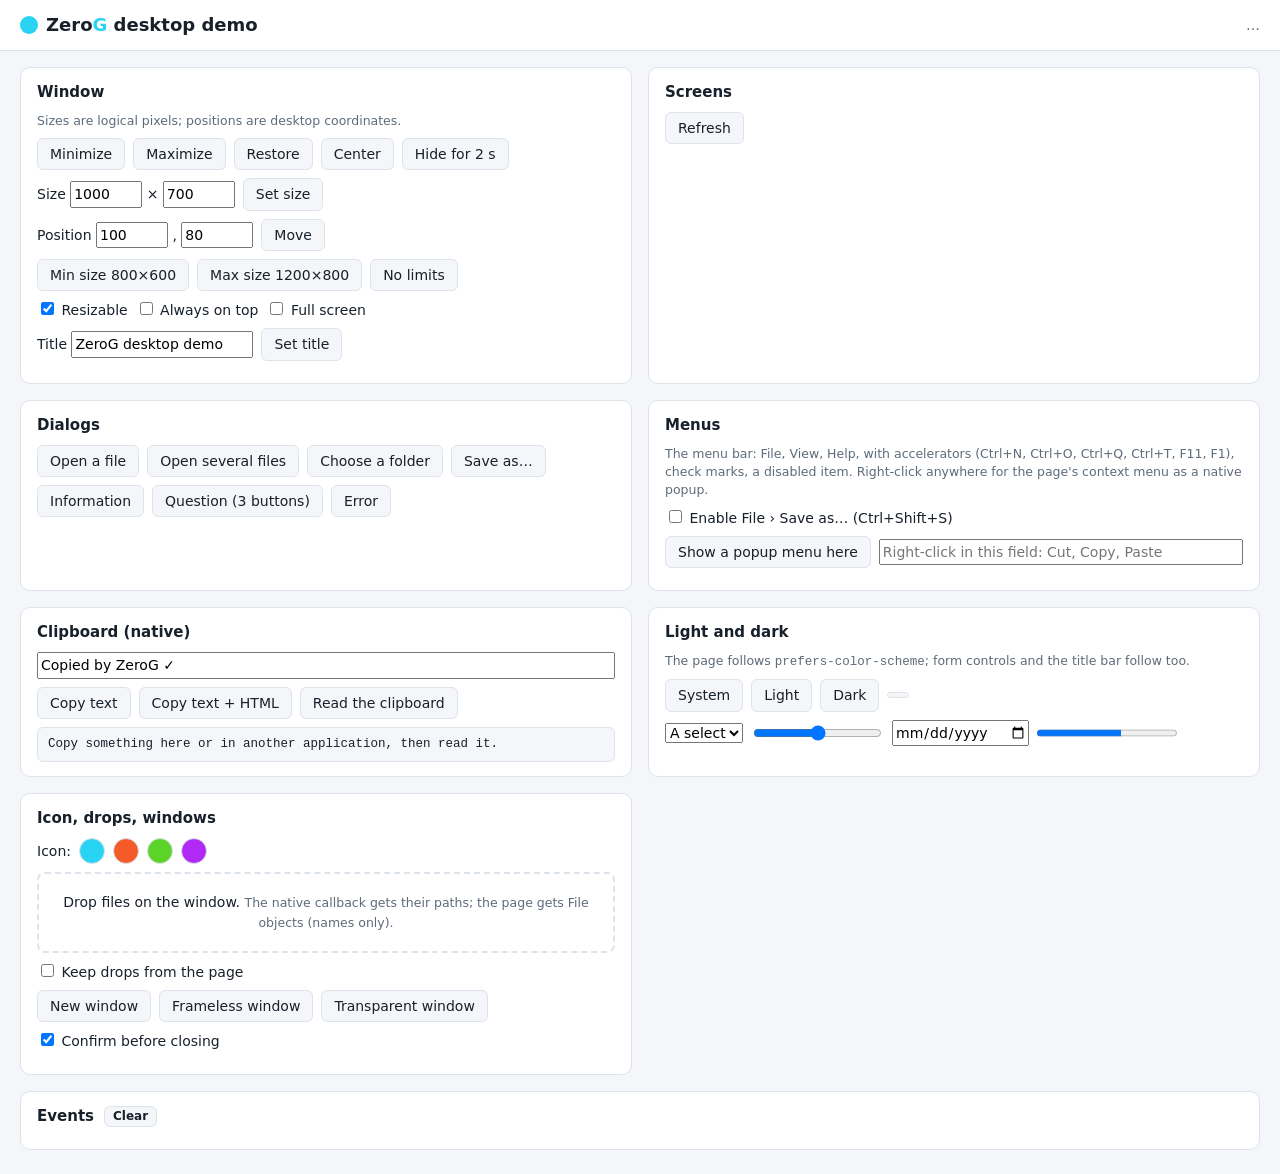
<file: examples/desktop/web/index.html>
<!DOCTYPE html>
<html lang="en">
<head>
<meta charset="utf-8">
<title>ZeroG desktop demo</title>
<link rel="stylesheet" href="style.css">
</head>
<body>
<header>
  <div class="brand"><span class="mark"></span><span>Zero<span class="accent">G</span> desktop demo</span></div>
  <div class="status" id="status">…</div>
</header>

<main>
  <section>
    <h2>Window</h2>
    <p class="hint">Sizes are logical pixels; positions are desktop coordinates.</p>
    <div class="row">
      <button data-call="minimize">Minimize</button>
      <button data-call="maximize">Maximize</button>
      <button data-call="restore">Restore</button>
      <button data-call="center">Center</button>
      <button id="hide">Hide for 2 s</button>
    </div>
    <div class="row">
      <label>Size <input id="width" type="number" value="1000"> × <input id="height" type="number" value="700"></label>
      <button id="setSize">Set size</button>
    </div>
    <div class="row">
      <label>Position <input id="x" type="number" value="100"> , <input id="y" type="number" value="80"></label>
      <button id="setPosition">Move</button>
    </div>
    <div class="row">
      <button id="minSize">Min size 800×600</button>
      <button id="maxSize">Max size 1200×800</button>
      <button id="noLimits">No limits</button>
    </div>
    <div class="row">
      <label><input type="checkbox" id="resizable" checked> Resizable</label>
      <label><input type="checkbox" id="onTop"> Always on top</label>
      <label><input type="checkbox" id="fullscreen"> Full screen</label>
    </div>
    <div class="row">
      <label>Title <input id="title" type="text" value="ZeroG desktop demo"></label>
      <button id="setTitle">Set title</button>
    </div>
  </section>

  <section>
    <h2>Screens</h2>
    <div class="row"><button id="refreshScreens">Refresh</button></div>
    <div id="screens" class="cards"></div>
  </section>

  <section>
    <h2>Dialogs</h2>
    <div class="row">
      <button data-call="openFile" data-arg="false">Open a file</button>
      <button data-call="openFile" data-arg="true">Open several files</button>
      <button data-call="openFolder">Choose a folder</button>
      <button data-call="saveFile">Save as…</button>
    </div>
    <div class="row">
      <button data-message="0">Information</button>
      <button data-message="1">Question (3 buttons)</button>
      <button data-message="2">Error</button>
    </div>
    <ul id="paths" class="paths"></ul>
  </section>

  <section>
    <h2>Menus</h2>
    <p class="hint">The menu bar: File, View, Help, with accelerators (Ctrl+N, Ctrl+O,
      Ctrl+Q, Ctrl+T, F11, F1), check marks, a disabled item. Right-click anywhere for the
      page's context menu as a native popup.</p>
    <div class="row">
      <label><input type="checkbox" id="enableSave"> Enable File › Save as… (Ctrl+Shift+S)</label>
    </div>
    <div class="row">
      <button id="popup">Show a popup menu here</button>
      <input type="text" placeholder="Right-click in this field: Cut, Copy, Paste" class="wide">
    </div>
  </section>

  <section>
    <h2>Clipboard (native)</h2>
    <div class="row">
      <input id="clipText" type="text" class="wide" value="Copied by ZeroG ✓">
    </div>
    <div class="row">
      <button id="copyText">Copy text</button>
      <button id="copyHTML">Copy text + HTML</button>
      <button id="paste">Read the clipboard</button>
    </div>
    <pre id="clipboard" class="output">Copy something here or in another application, then read it.</pre>
  </section>

  <section>
    <h2>Light and dark</h2>
    <p class="hint">The page follows <code>prefers-color-scheme</code>; form controls and
      the title bar follow too.</p>
    <div class="row">
      <button data-scheme="0">System</button>
      <button data-scheme="1">Light</button>
      <button data-scheme="2">Dark</button>
      <span id="scheme" class="pill"></span>
    </div>
    <div class="row">
      <select><option>A select</option><option>Second</option></select>
      <input type="range">
      <input type="date">
      <progress value="60" max="100"></progress>
    </div>
  </section>

  <section>
    <h2>Icon, drops, windows</h2>
    <div class="row">
      Icon:
      <button data-icon="0" class="swatch" style="--c:#29d3f4"></button>
      <button data-icon="1" class="swatch" style="--c:#f45b29"></button>
      <button data-icon="2" class="swatch" style="--c:#5bd329"></button>
      <button data-icon="3" class="swatch" style="--c:#b029f4"></button>
    </div>
    <div id="dropZone" class="drop">Drop files on the window. <span class="hint">The native
      callback gets their paths; the page gets File objects (names only).</span></div>
    <div class="row">
      <label><input type="checkbox" id="keepDrops"> Keep drops from the page</label>
    </div>
    <div class="row">
      <button data-window="normal">New window</button>
      <button data-window="frameless">Frameless window</button>
      <button data-window="transparent">Transparent window</button>
    </div>
    <div class="row">
      <label><input type="checkbox" id="confirmClose" checked> Confirm before closing</label>
    </div>
  </section>

  <section class="log-section">
    <h2>Events <button id="clearLog" class="small">Clear</button></h2>
    <ol id="log" class="log"></ol>
  </section>
</main>
<script src="app.js"></script>
</body>
</html>
</file>
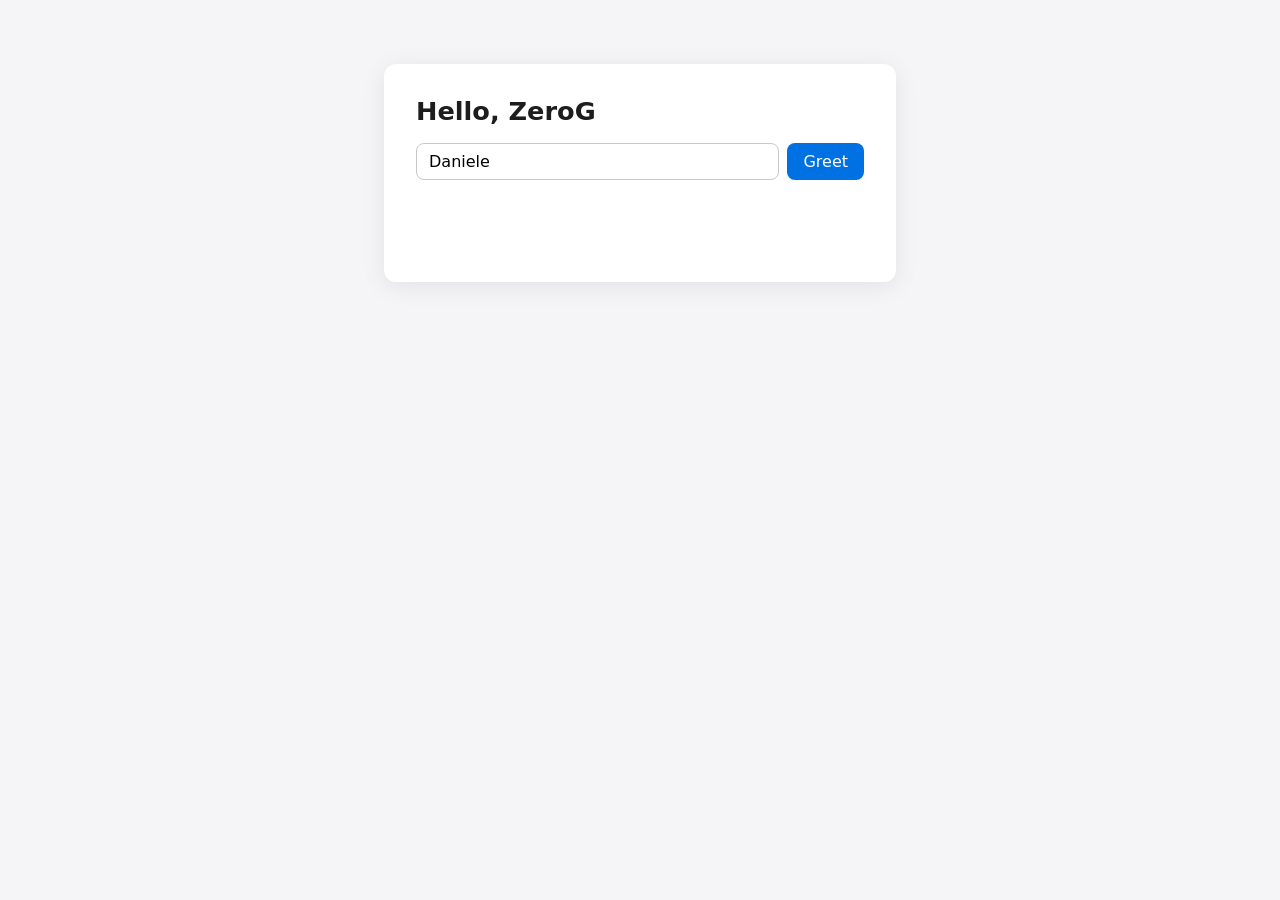
<file: examples/hello/web/index.html>
<!DOCTYPE html>
<html lang="en">
<head>
<meta charset="utf-8">
<title>Hello, ZeroG</title>
<link rel="stylesheet" href="style.css">
</head>
<body>
<main>
  <button id="close" title="Close">×</button>
  <h1>Hello, ZeroG</h1>
  <form id="form">
    <input id="name" value="Daniele" autocomplete="off">
    <button>Greet</button>
  </form>
  <p id="message"></p>
</main>
<script type="module" src="app.js"></script>
</body>
</html>
</file>
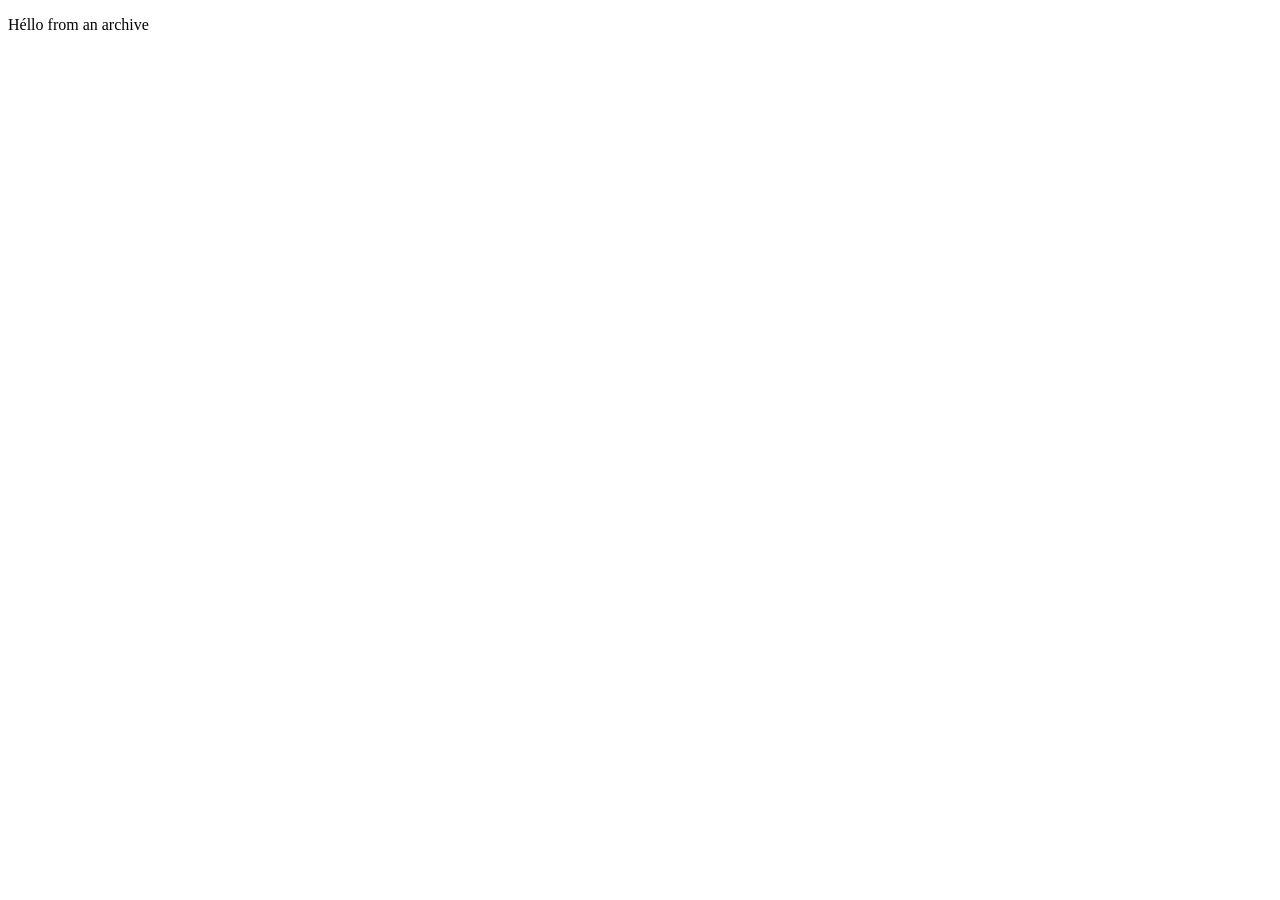
<file: tests/api/assets/index.html>
<!DOCTYPE html>
<html><head>
<meta charset="utf-8">
<title>Packed by assets.py</title>
<link rel="stylesheet" href="style/main.css">
</head><body>
<p id="text">Héllo from an archive</p>
<script src="js/app.js"></script>
</body></html>
</file>
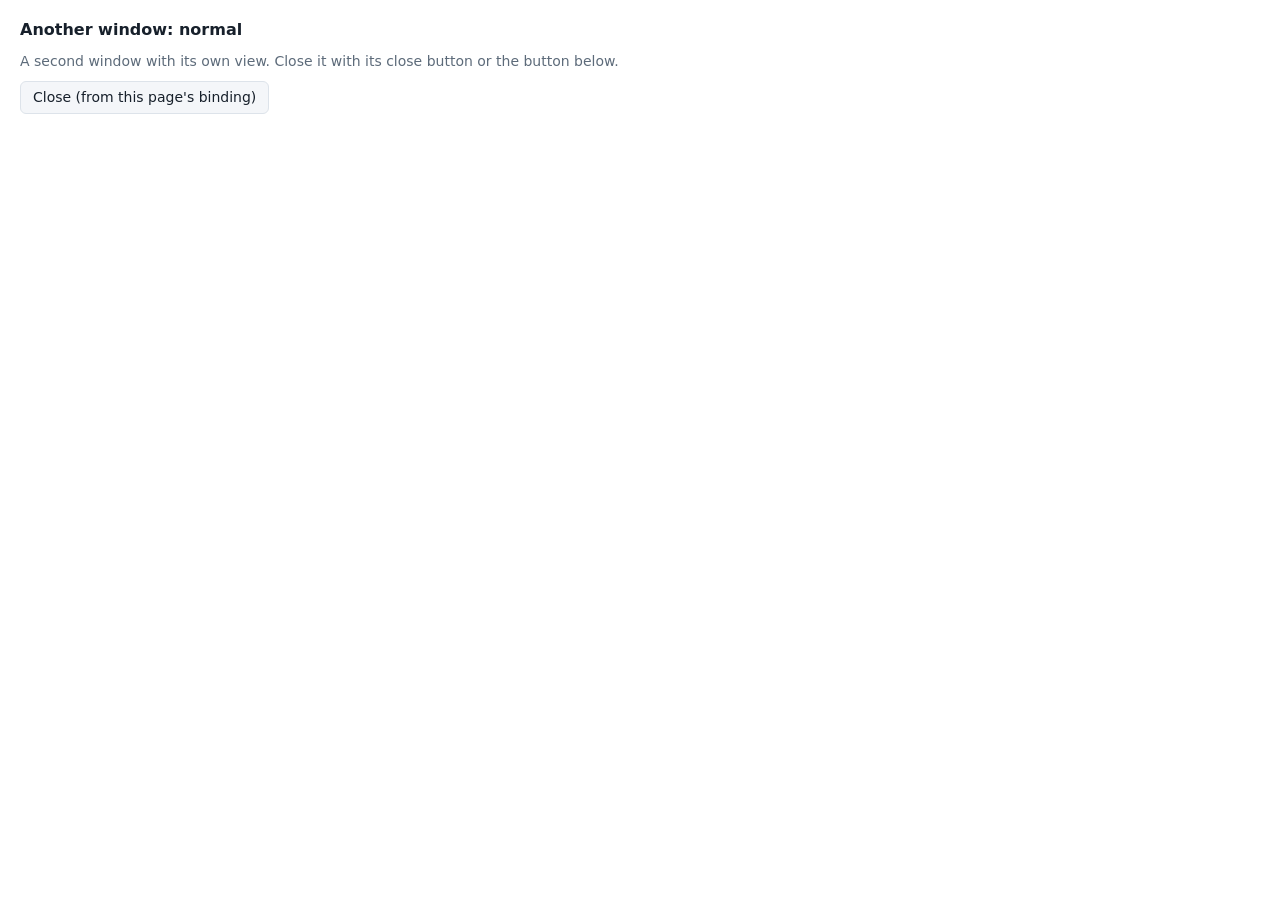
<file: examples/desktop/web/second.html>
<!DOCTYPE html>
<html lang="en">
<head>
<meta charset="utf-8">
<title>Another window</title>
<style>
  :root {
    color-scheme: light dark;
    --bg: #f4f6f9; --panel: #ffffff; --text: #17202b; --muted: #5d6b7a; --line: #dde3ea; --accent: #29d3f4;
    font: 14px/1.45 "Segoe UI", system-ui, sans-serif;
  }
  @media (prefers-color-scheme: dark) {
    :root { --bg: #11161c; --panel: #1a2129; --text: #e6edf3; --muted: #8b98a5; --line: #2b3540; }
  }
  html, body { margin: 0; height: 100%; }
  body { background: var(--panel); color: var(--text); }
  .content { box-sizing: border-box; height: 100%; padding: 18px 20px; display: flex; flex-direction: column; gap: 10px; }
  header { font-weight: 600; font-size: 16px; }
  .hint { color: var(--muted); }
  button {
    font: inherit; padding: 5px 12px; border-radius: 6px; align-self: flex-start;
    border: 1px solid var(--line); background: var(--bg); color: var(--text); cursor: pointer;
  }
  button:hover { border-color: var(--accent); }

  /* Frameless windows: the page draws the window's shape and its title bar,
     which moves the window (--zg-app-region: drag); its buttons stay buttons. */
  body.frameless { background: transparent; }
  body.frameless .content {
    background: var(--panel);
    border: 1px solid var(--line);
    border-radius: 12px;
  }
  body.frameless header { --zg-app-region: drag; cursor: grab; padding-bottom: 6px; border-bottom: 1px solid var(--line); }
  body.frameless button { --zg-app-region: no-drag; }
  /* Transparent: the desktop shows around the rounded card. */
  body.transparent { padding: 12px; box-sizing: border-box; }
  body.transparent .content { box-shadow: 0 8px 30px #0006; }
</style>
</head>
<body>
<div class="content">
  <header>Another window: <span id="kind"></span></header>
  <div class="hint" id="hint"></div>
  <button id="close">Close (from this page's binding)</button>
</div>
<script>
  const kind = new URLSearchParams(location.search).get("kind") || "normal";
  document.getElementById("kind").textContent = kind;
  if (kind !== "normal")
    document.body.classList.add("frameless");
  if (kind === "transparent")
    document.body.classList.add("transparent");
  document.getElementById("hint").textContent = kind === "normal"
    ? "A second window with its own view. Close it with its close button or the button below."
    : kind === "frameless"
      ? "No frame: drag the header (--zg-app-region: drag) to move it, its edges resize it."
      : "Transparent and frameless: the desktop shows around the card. Drag the header to move it.";
  document.getElementById("close").addEventListener("click", () => Second.close());
</script>
</body>
</html>
</file>
<file: examples/desktop/web/style.css>
:root {
  color-scheme: light dark;
  --bg: #f4f6f9;
  --panel: #ffffff;
  --text: #17202b;
  --muted: #5d6b7a;
  --line: #dde3ea;
  --accent: #29d3f4;
  --accent-text: #0b6f85;
  font: 14px/1.45 "Segoe UI", system-ui, sans-serif;
}

@media (prefers-color-scheme: dark) {
  :root {
    --bg: #11161c;
    --panel: #1a2129;
    --text: #e6edf3;
    --muted: #8b98a5;
    --line: #2b3540;
    --accent-text: #29d3f4;
  }
}

* { box-sizing: border-box; }

body {
  margin: 0;
  background: var(--bg);
  color: var(--text);
  transition: background .2s, color .2s;
}

header {
  display: flex;
  align-items: center;
  justify-content: space-between;
  padding: 12px 20px;
  border-bottom: 1px solid var(--line);
  background: var(--panel);
  position: sticky;
  top: 0;
  z-index: 1;
}

.brand { font-size: 18px; font-weight: 600; display: flex; align-items: center; gap: 8px; }
.brand .accent { color: var(--accent); }
.mark { width: 18px; height: 18px; border-radius: 50%; background: var(--accent); display: inline-block; }
.status { color: var(--muted); font-variant-numeric: tabular-nums; }

main {
  display: grid;
  grid-template-columns: repeat(auto-fill, minmax(420px, 1fr));
  gap: 16px;
  padding: 16px 20px 24px;
}

section {
  background: var(--panel);
  border: 1px solid var(--line);
  border-radius: 10px;
  padding: 14px 16px;
}

h2 { font-size: 15px; margin: 0 0 8px; display: flex; align-items: center; gap: 10px; }
.hint { color: var(--muted); font-size: 12.5px; margin: 0 0 8px; }

.row { display: flex; flex-wrap: wrap; align-items: center; gap: 8px; margin: 8px 0; }

button {
  font: inherit;
  padding: 5px 12px;
  border-radius: 6px;
  border: 1px solid var(--line);
  background: var(--bg);
  color: var(--text);
  cursor: pointer;
}
button:hover { border-color: var(--accent); }
button:active { transform: translateY(1px); }
button.small { padding: 1px 8px; font-size: 12px; }

input[type=number] { width: 72px; }
input[type=text].wide { flex: 1; min-width: 220px; }
input, select { font: inherit; }

.swatch { width: 26px; height: 26px; padding: 0; border-radius: 50%; background: var(--c); }

.pill {
  padding: 2px 10px;
  border-radius: 999px;
  background: var(--bg);
  border: 1px solid var(--line);
  color: var(--accent-text);
  font-size: 12.5px;
}

.cards { display: grid; gap: 8px; }
.card { border: 1px solid var(--line); border-radius: 8px; padding: 8px 10px; font-size: 13px; }
.card b { color: var(--accent-text); }

.output, .paths {
  margin: 8px 0 0;
  padding: 8px 10px;
  border-radius: 6px;
  background: var(--bg);
  border: 1px solid var(--line);
  font: 12.5px/1.4 Consolas, monospace;
  white-space: pre-wrap;
  word-break: break-all;
  max-height: 140px;
  overflow: auto;
  list-style: none;
}
.paths:empty { display: none; }

.drop {
  margin: 8px 0;
  padding: 18px;
  border: 2px dashed var(--line);
  border-radius: 8px;
  text-align: center;
}
.drop.over { border-color: var(--accent); }

.log-section { grid-column: 1 / -1; }
.log {
  margin: 0;
  padding: 0 0 0 0;
  list-style: none;
  max-height: 240px;
  overflow: auto;
  font: 12.5px/1.5 Consolas, monospace;
}
.log li { padding: 2px 6px; border-bottom: 1px solid var(--line); }
.log li .time { color: var(--muted); margin-right: 8px; }
.log li .type { color: var(--accent-text); font-weight: 600; margin-right: 6px; }
</file>
<file: examples/hello/web/style.css>
:root {
    font-family: system-ui, sans-serif;
    color: #1d1d1f;
    background: #f5f5f7;
}

main {
    max-width: 28rem;
    margin: 4rem auto;
    padding: 2rem;
    border-radius: 12px;
    background: white;
    box-shadow: 0 4px 24px rgb(0 0 0 / 0.08);
}

h1 {
    margin-top: 0;
    font-size: 1.6rem;
}

form {
    display: flex;
    gap: 0.5rem;
}

input {
    flex: 1;
    padding: 0.5rem 0.75rem;
    border: 1px solid #c7c7cc;
    border-radius: 8px;
    font: inherit;
}

button {
    padding: 0.5rem 1rem;
    border: 0;
    border-radius: 8px;
    background: #0071e3;
    color: white;
    font: inherit;
}

#message {
    font-size: 1.25rem;
    min-height: 1.5em;
}

main {
    position: relative;
}

#close {
    display: none;
}

/* hello --shaped: only the card shows; it moves the window, its controls do not. */
:root.shaped {
    background: transparent;
}

.shaped main {
    --zg-app-region: drag;
}

.shaped input,
.shaped button {
    --zg-app-region: no-drag;
}

.shaped #close {
    display: block;
    position: absolute;
    top: 0.5rem;
    right: 0.5rem;
    padding: 0.1rem 0.6rem;
    background: #e5e5ea;
    color: #1d1d1f;
}
</file>
<file: tests/api/assets/style/main.css>
/* Repetitive enough for assets.py to compress it. */
#text { color: rgb(1, 2, 3); }
.a { margin: 0; padding: 0; border: 0; font: inherit; vertical-align: baseline; }
.b { margin: 0; padding: 0; border: 0; font: inherit; vertical-align: baseline; }
.c { margin: 0; padding: 0; border: 0; font: inherit; vertical-align: baseline; }
.d { margin: 0; padding: 0; border: 0; font: inherit; vertical-align: baseline; }
.e { margin: 0; padding: 0; border: 0; font: inherit; vertical-align: baseline; }
.f { margin: 0; padding: 0; border: 0; font: inherit; vertical-align: baseline; }
</file>
